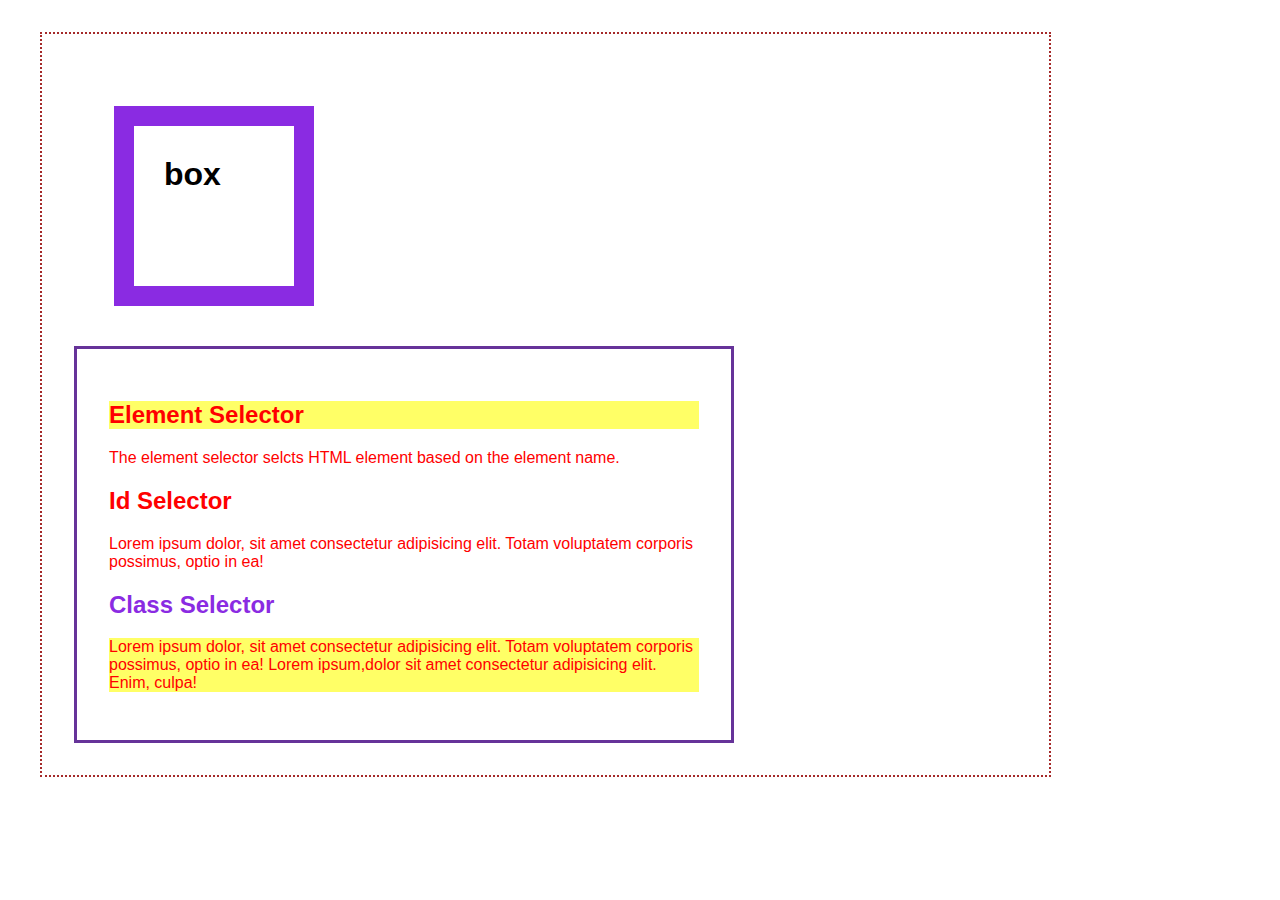
<file: practice2/index.html>
<!DOCTYPE html>
<html lang="en">
<head>
    <meta charset="UTF-8">
    <meta name="viewport" content="width=device-width, initial-scale=1.0">
    <title>Document</title>
    <style>
        *{
            font-family:Arial, Helvetica, sans-serif;
            box-sizing: border-box;
        }
       .box{
        width: 200px;
        height: 200px;
        border: 20px solid blueviolet;
        padding: 30px;
        margin: 40px;
       }
        .Element_Selector , .Id_Selector ,  .class_Selector {
        color: red;
        }
        .class_Selector h2{
           color: blueviolet; 
          
        }
        .class_Selector p{
            background-color: #ffff66;
        }
        .Element_Selector h2{
            background-color: #ffff66 ;
        }

        p:hover{
             color: aqua;
        }
        div{
            border: brown dotted 2px;
            /* div body kaa child hai toh woh uska 80% lega */
            width: 80%;
            padding: 2rem;
            margin: 2rem;
        }
        section{ 
            border: solid rebeccapurple 3px;
            /* section jo hai woh div kaa child hai toh div kei size kei 70% width       */
            width: 70%;
            padding: 2rem;
            margin-top: 2rem;
        }
        .box{
           /* color: transparent;
            text-shadow: 2px 2px 6px black;*/
            text-transform:lowercase;

        }

    </style>
</head>
<body>
    <div class="slow">
        <h1 class="box"> Box </h1>
        <section class="main">
            <articlle class="Element_Selector">
                <h2>Element Selector</h2>
                <p> The element selector selcts  HTML element based on the element name.</p>
            </articlle>
            <articlle class="Id_Selector">
                <h2>Id Selector</h2>
                <p>Lorem ipsum dolor, sit amet consectetur adipisicing elit. Totam voluptatem corporis possimus, optio in ea!</p>
            </articlle>
            <articlle class="class_Selector">
                <h2>Class Selector</h2>
                <p>Lorem ipsum dolor, sit amet consectetur adipisicing elit. Totam voluptatem corporis possimus, optio in ea! 
                    Lorem ipsum,dolor sit amet consectetur adipisicing elit. Enim, culpa!
                </p>
            </articlle>
        </section>
    </div>
</body>
</file>
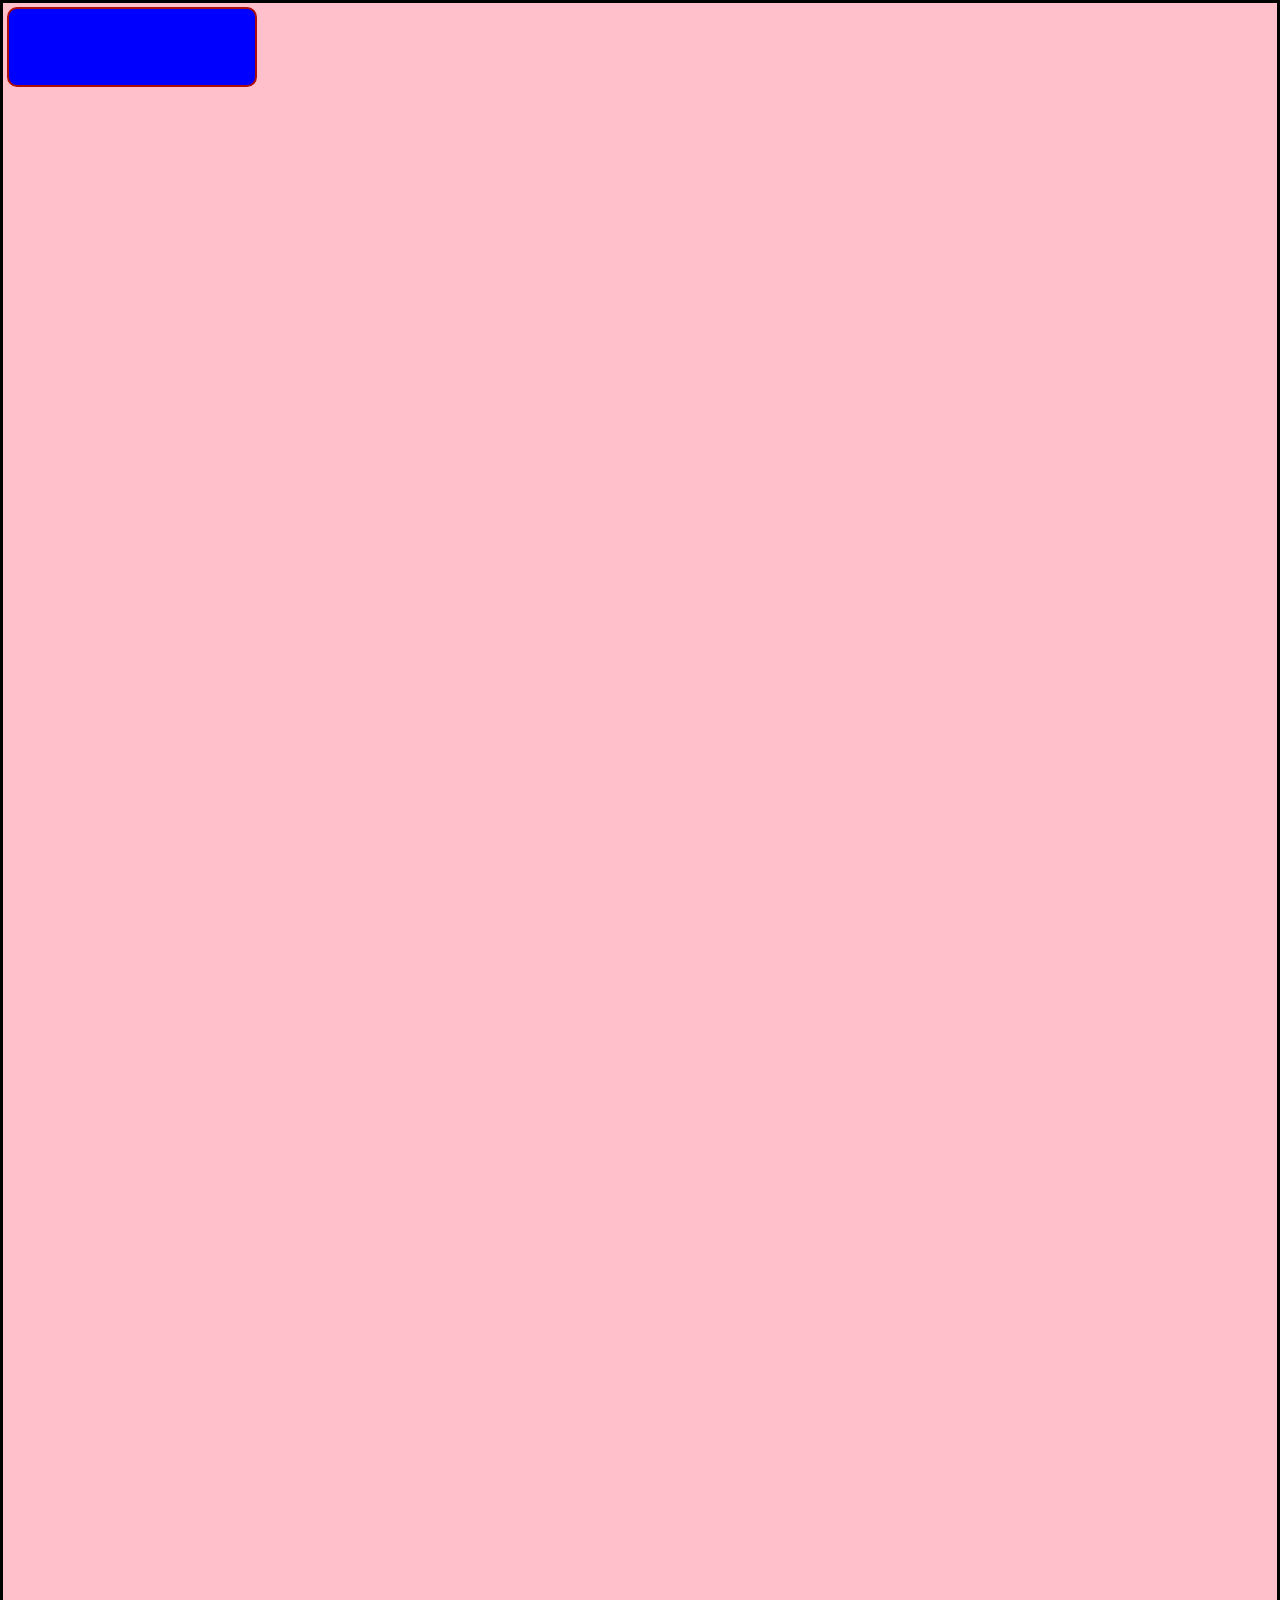
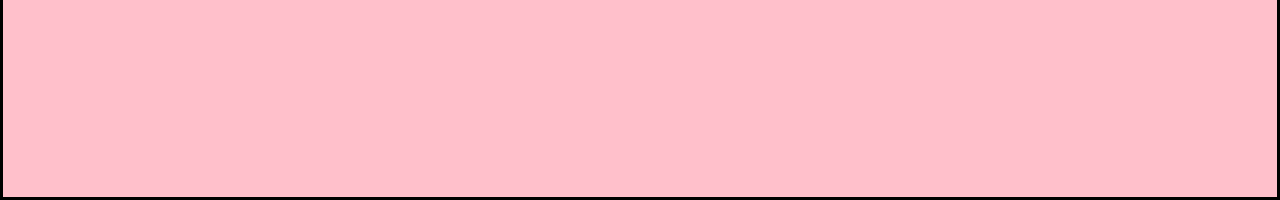
<file: practice1/animation.html>
<!DOCTYPE html>
<html lang="en">
<head>
    <meta charset="UTF-8">
    <meta name="viewport" content="width=device-width, initial-scale=1.0">
    <title>animation</title>
    <style>
        *{ 
            margin: 0;
            padding: 0;
            box-sizing: border-box;

        }
        .conatiner{
            background-color: pink;
            width: 100vw;
            height: 200vh;
            border: solid black 3px;
            
        }
        .box{
            width: 250px;
            height: 80px;
            background-color: blue;
            border: solid rgb(172, 13, 13) 2px;
            border-radius: 10px;
            margin: 4px;
            padding: 3px;
            position: relative;
            animation: 3s ease-in 1s infinite reverse both running slidin;
        }
        @keyframes slidin{
            
            from{
               top: 0;
               left: 0;
            }

            to{
                top: 0;
                left: 1200px;

            }
        }
    </style>
</head>
<body>
   <div class="conatiner">
    <div class="box"></div>

   </div> 
</body>
</html>
</file>
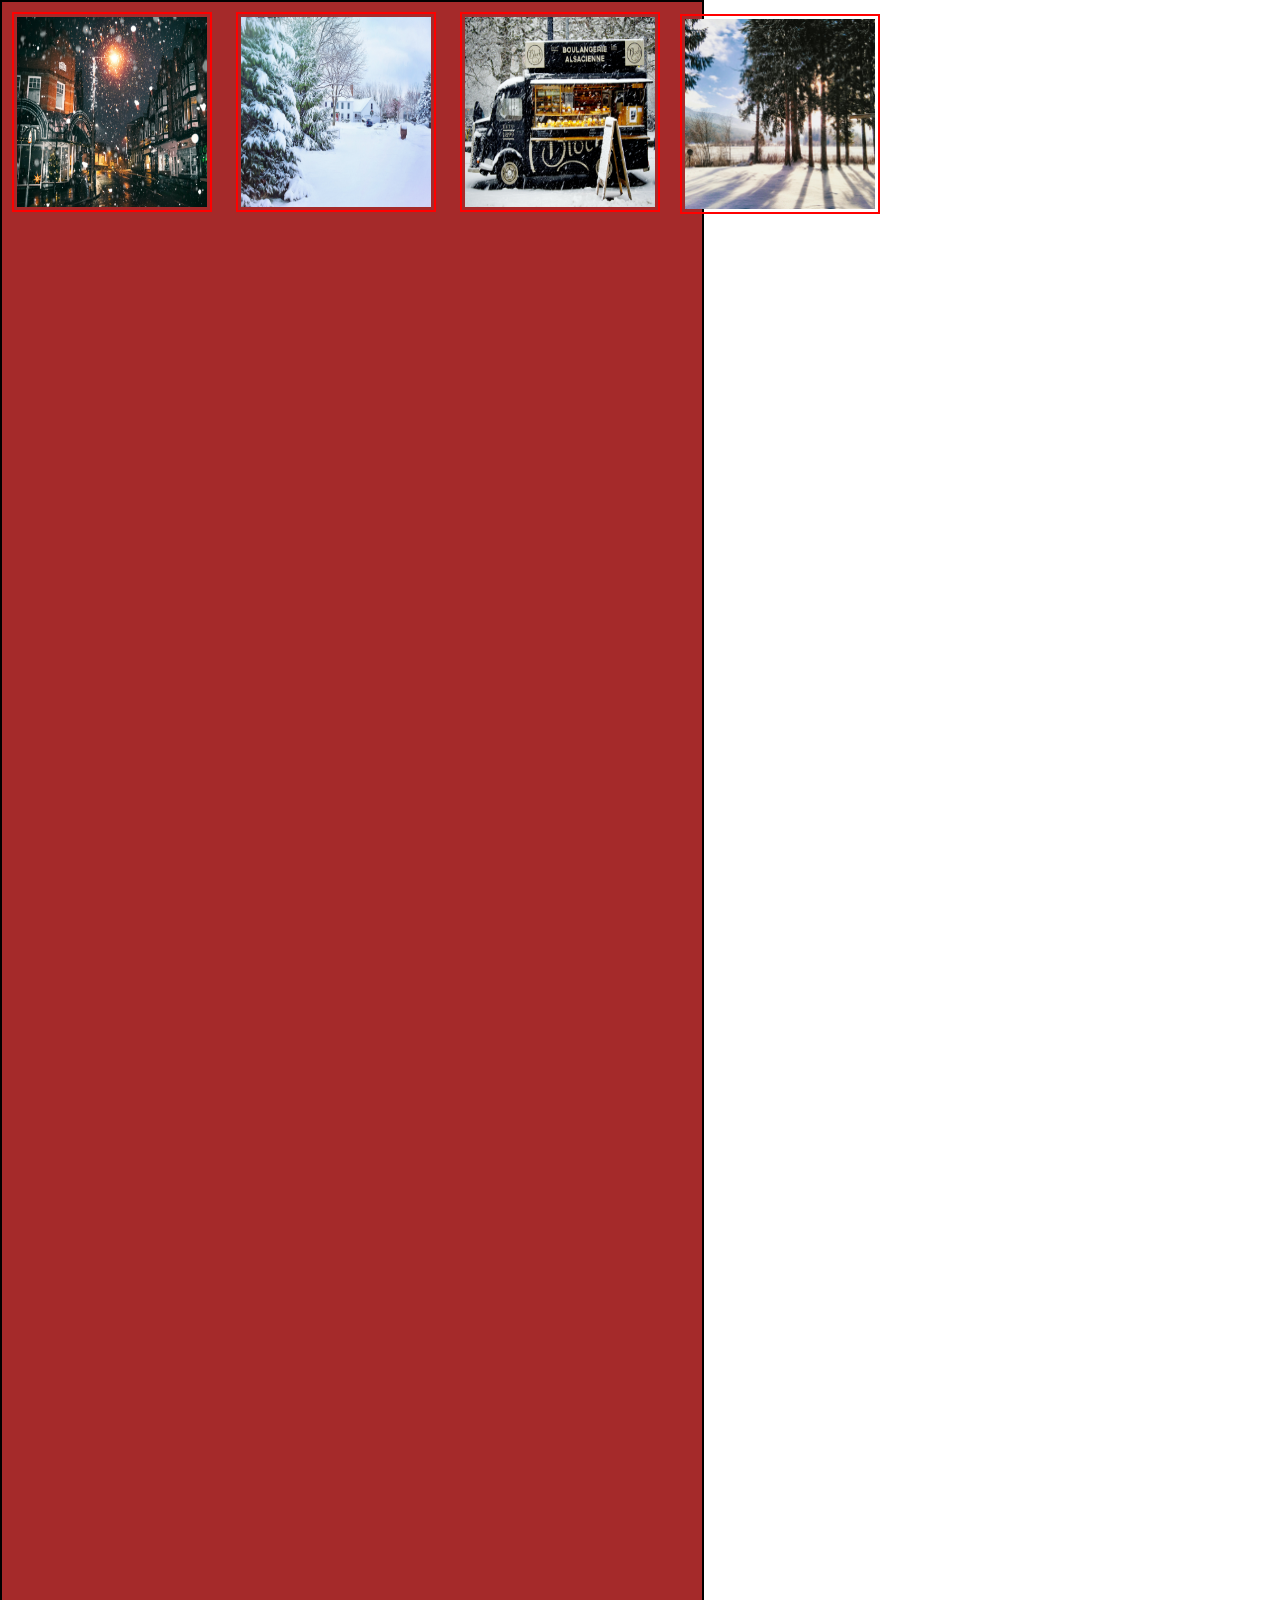
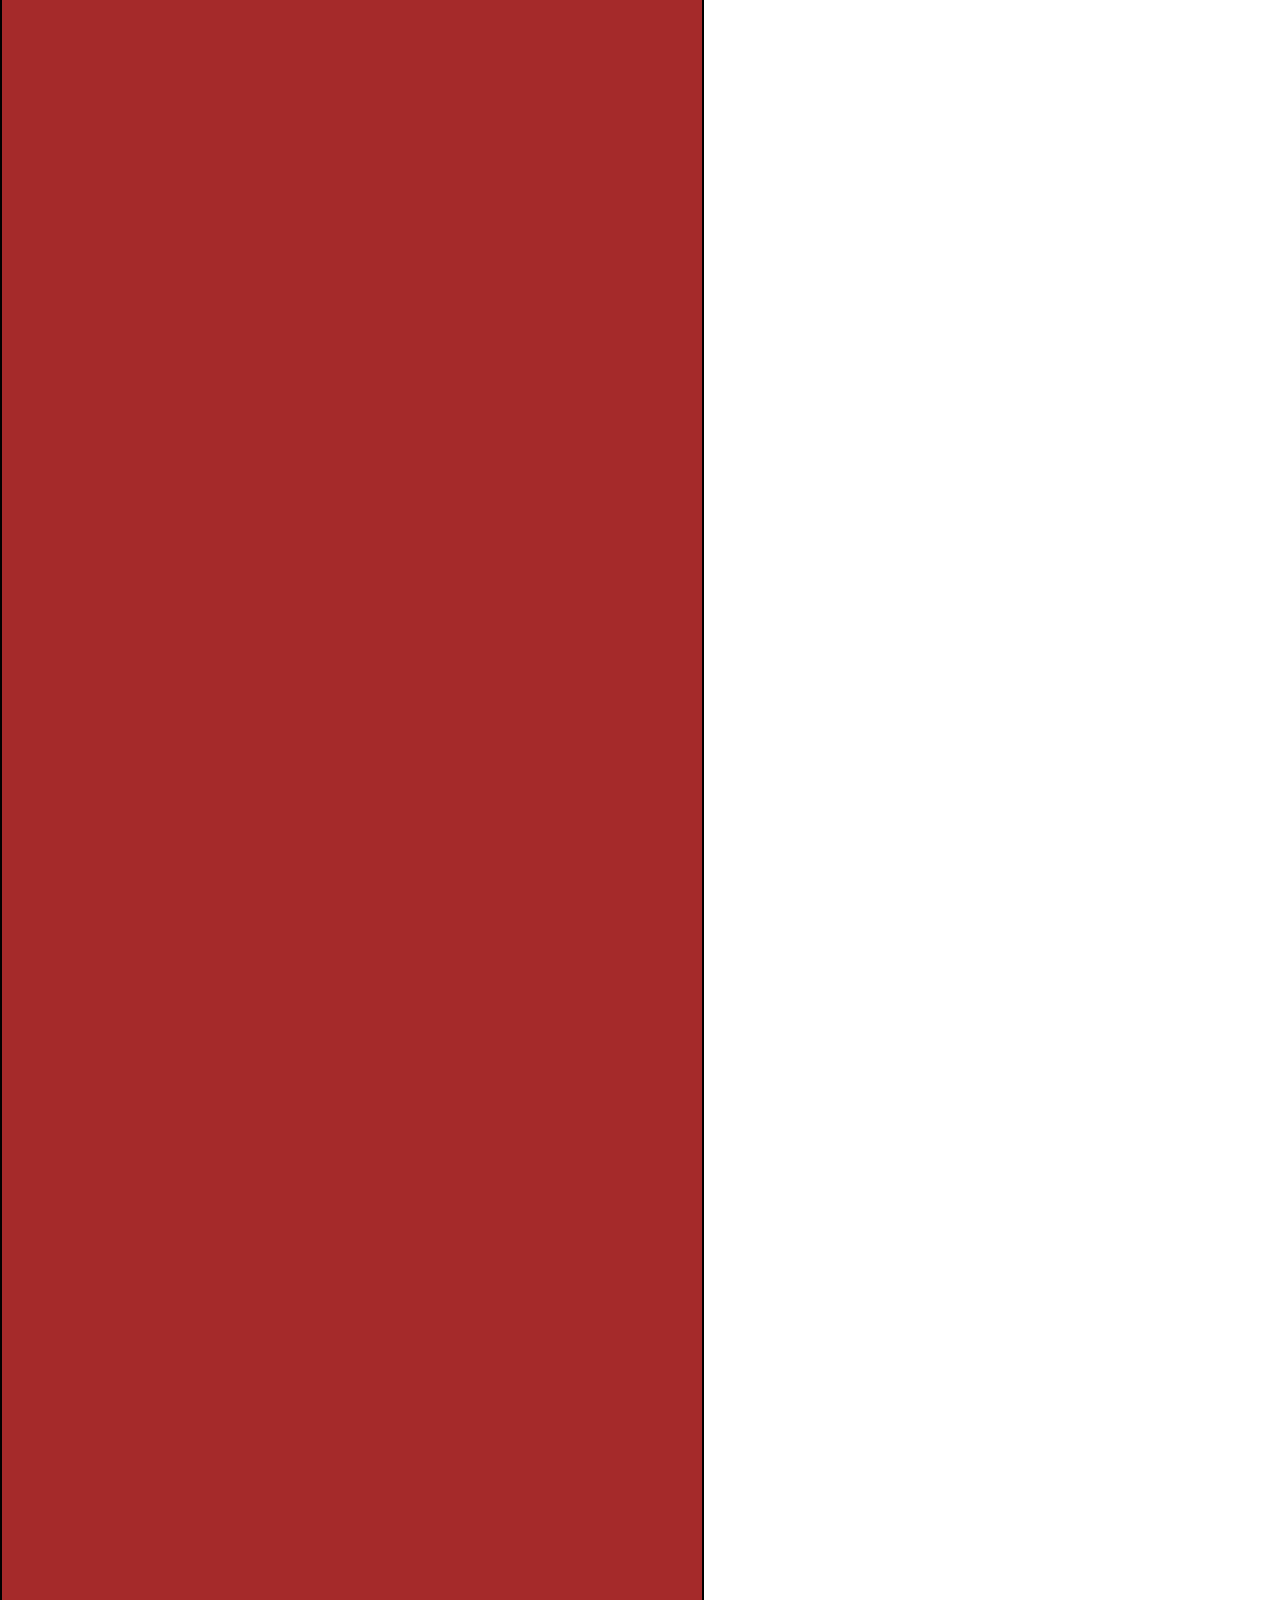
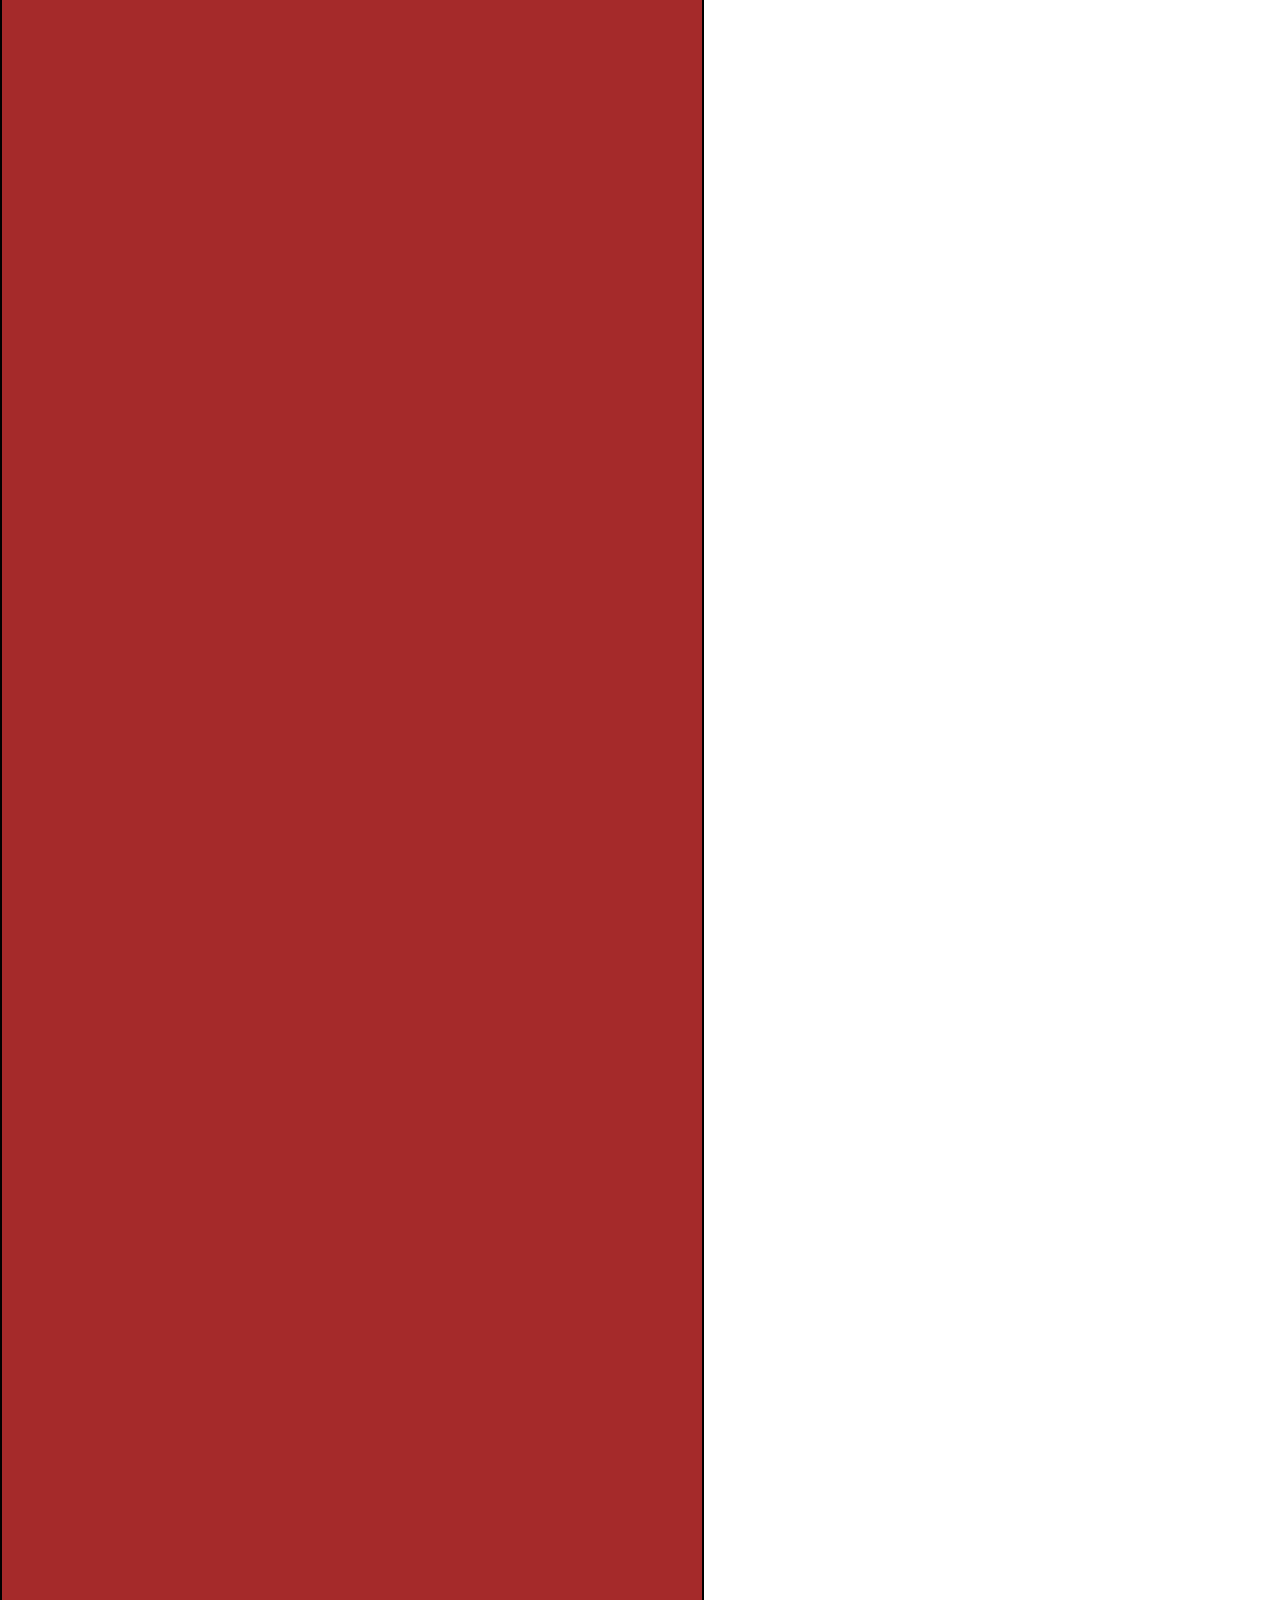
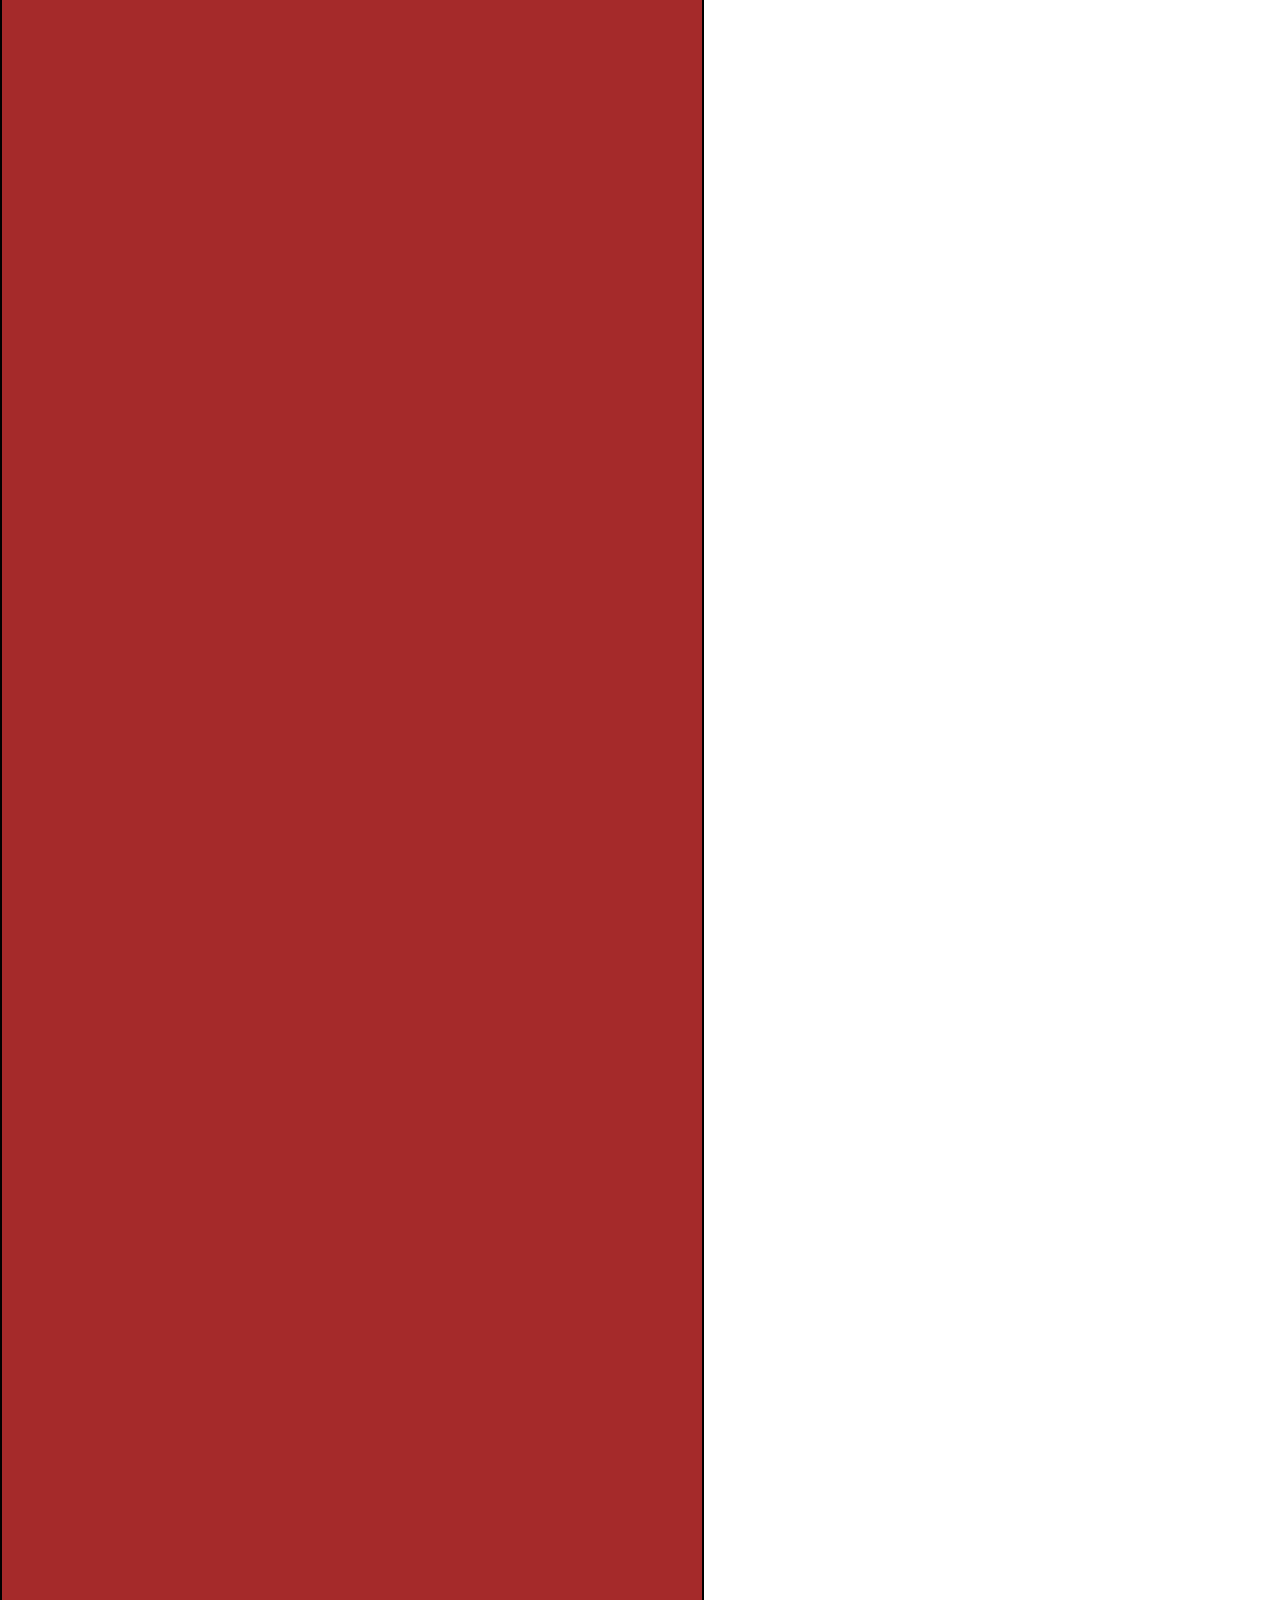
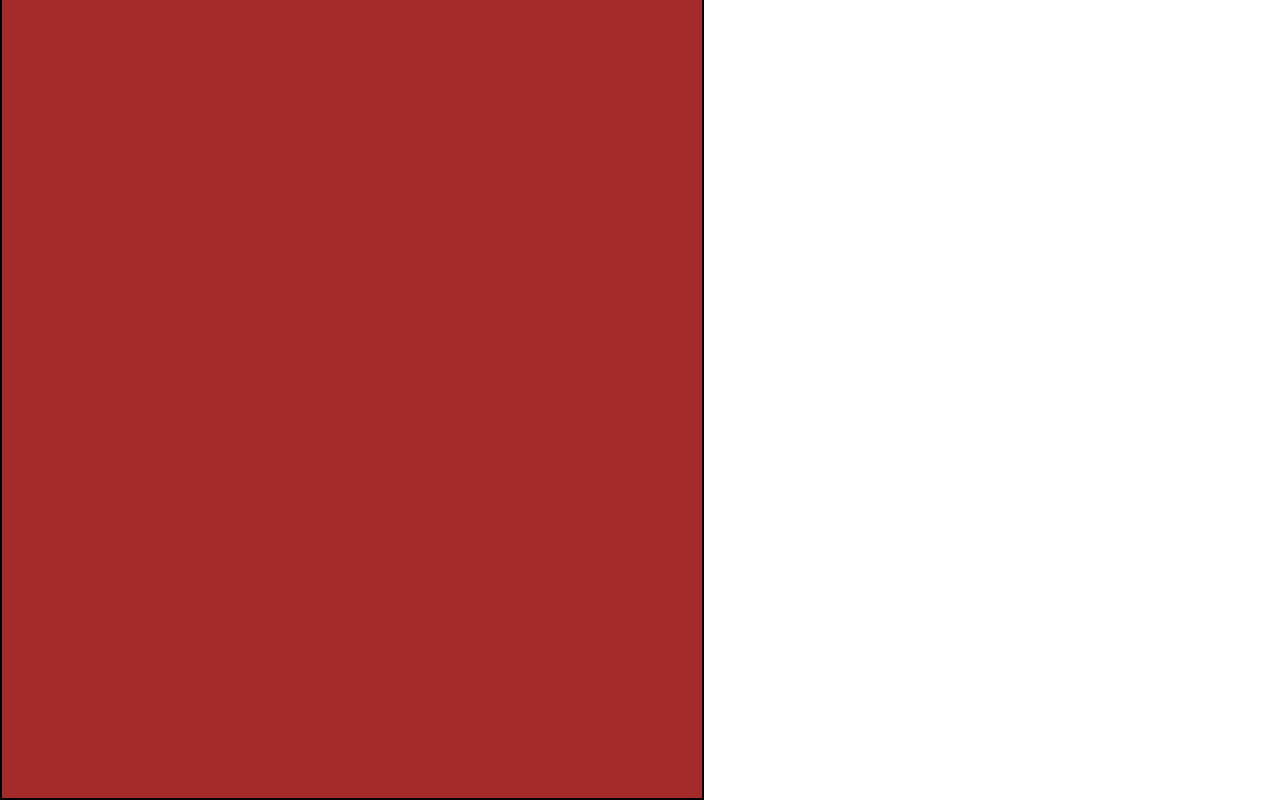
<file: practice1/boxmodel.html>
<!--
<!DOCTYPE html>
<html lang="en">
<head>
    <meta charset="UTF-8">
    <meta name="viewport" content="width=device-width, initial-scale=1.0">
    <title>Document</title>
    <style>
      
        h1{
           background-color: blueviolet;
           border: dotted 2px aqua;
           width: fit-content;
           border-radius : 5px;
           align-items: center;
          /* border-radius: 9px; 
          border-top-right-radius: 5px;
          
          border-top: aqua solid 2px;

          //isse tarah sei hum top,left,right,bottom
          mai use kar sakten hai jaha top hai waha left , right
          bottom likh sakten hai */ 
        }
        .firstclass{
            background-color: beige;
            border: solid black 3px;
            border-radius: 5px;
            width: 350px;
            padding: 30px 50px 70px 20px;
            margin: 20px 25px 30px 35px;
 
        }
        .secondclass{
            background-color: brown;
            border: solid black 3px;
        }
        .thirdclass{
            background-color: aquamarine;
            border: solid black 3px;
        }
       /*  this part is from 16th lecture( lecture on display)*/
       *{
            margin: 0;
            padding: 0;
            /* box sizing border-box
             use karne sei jo actual 
             box kaa size hai woh increase 
             nahi karega bss jab hum padding 
             use karenge tab content add hota 
             rahega and woh adjust hota rahega  */
             box-sizing: border-box;
        }
        /*  .box{
            width: 100px;
            height: 100px;
            border: solid aqua 1px;
            padding: 10px;
        }*/
        span{
            border: solid black 2px;
            width: 150px;
            height: 150px;
            margin: 15px;
            display: inline-block;
            padding: 40px;
            
        }


    </style>

</head>
<body>
    <h1> Welcome to Landing page </h1>
    <p class = "firstclass">Lorem ipsum dolor sit amet consectetur 
        adipisicing elit. Sequi minus adipisci
        fugit autem totam in eius laboriosam 
        tempore enim quasi sunt libero facilis, 
        debitis, accusamus hic velit nulla 
        consequatur quam!</p>
        <p class = "secondclass">Lorem ipsum dolor sit amet 
            consectetur adipisicing 
            elit. Possimus, minima!</p>
        <p class = "thirdclass">
        Lorem ipsum dolor sit amet.
        </p>
        <div class="box"> Welcome to codehelp</div>
         /* this part also from 16th lecture */
         <span> my name is priya sharma </span>
         <span>my name is shiva sharma</span>
</body>
</html>

-->
  
<!-- this portion is fr lecture on display -->
<!DOCTYPE html>
<html lang="en">
<head>
    <meta charset="UTF-8">
    <meta name="viewport" content="width=device-width, initial-scale=1.0">
    <title>Document</title>
    <style>
        *{
            margin: 0;
            padding: 0;
            box-sizing: border-box;
        }
        div{
            border: black 2px solid;
            height: 800vh;
            width: 55vw;
            background-color: brown;
        }
        img{
            margin : 10px;
            border: solid red 2px;
            padding: 3px;
        }
       /* .img2{
            position: absolute;
            top: 100px;
        }*/
        .img4{
            position: fixed;
           top: 4px;
        }
        .img3{
            position: sticky;
            top: 30 px;
        }
      
    </style>
</head>
<body>
    <div class="cout">
        <img 
        src="snow1.jpg"
        alt="phot1"
        width="200px"
        height="200px"
        class="img1"
        >

        <img 
        src="snow2.jpg" 
        alt="photo2"
        width="200px"
        height="200px"
        class="img2"
        >

        <img 
        src="snow3.jpg" 
        alt="photo3"
        width="200px"
        height="200px"
        class="img3"
        > 

        <img 
        src="snow4.jpg" 
        alt="photo4"
        width="200px"
        height="200px"
        class="img4 "
        >
    </div>
</body>
</html>
</file>
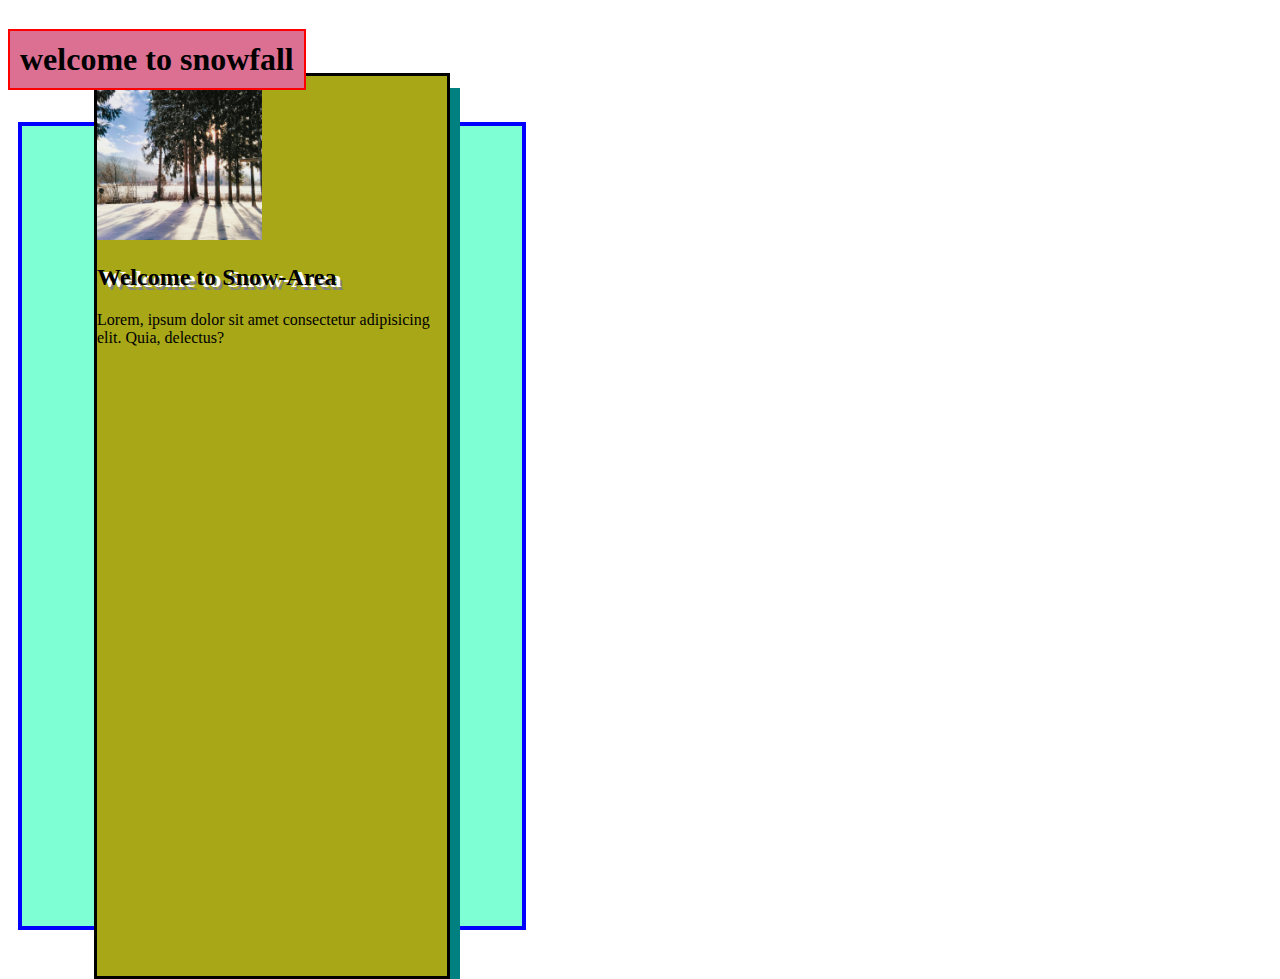
<file: practice1/flex.html>
<!DOCTYPE html>
<html lang="en">
<head>
    <meta charset="UTF-8">
    <meta name="viewport" content="width=device-width, initial-scale=1.0">
    <title>Document</title>
    <style>
        :root{
            --primary-color: teal;

        }
        .ew{
            background-color: aquamarine;
            border: blue 4px solid;
            width: 500px;
            height: 800px;
            margin: 10px;
            display: flex;
            flex-direction: row;
            justify-content: center;
            align-items: center;
        }
        .ox{
            background-color: rgb(167, 167, 24);
            border: black 3px solid;
            width: 250px;
            height: 900px;
            /* x-axis , y-axis , color*/
            box-shadow: 10px 15px  brown ;
            /*x-axis , y-axis , blur , color*/
            box-shadow: 10px 15px 5px rgb(204, 59, 124);
            /* x-axis , y-axis , blur , kitna mota border chaiye , color*/
            box-shadow: 10px 15px 5px 60px rgb(70, 19, 27);
            /*inside shadow*/
            box-shadow: inset 10px 15px 5px 40px pink;
            /*add multiple shadow  with the help of comma */
            box-shadow: 15px 10px tomato , 40px 30px 5px rgb(141, 62, 145);
            /*custom vairable: (par yeah braces kei andar hi use ho saktein hai uske bhar nahi 
            agr uske bhar us ekarna hai toh root mai define karna padega )*/
            --custom-width: 350px;
            width: var(--custom-width);
            box-shadow: 10px 15px var(--primary-color)  ; 

        }
        #head1{
            /*x-axis , y-axis , blur, motu border ,color)*/
            text-shadow: 5px 2px  white , 7px 5px grey;
            animation: 5s ease-in 1s infinite alternate none running mov ;
        }
  
       .hed{
            display: inline-block;
            border: 2px solid red;
            padding: 10px; 
            box-sizing: border-box;
            position: relative;
            background-color: palevioletred ;
           /* animation-name: move;
            animation-duration: 5s;
            animation-iteration-count: infinite;
            animation-delay: 0s;
            animation-direction:normal;
            animation-timing-function: linear;
            */

        }
        @keyframes mov {
            from{
                top: 600px;
                left: 1350px;
            }

            to{
                top: 800px;
                left: 0;

            }
            
        }

        

    </style>

  
</head>
<body>
    <div class="head">
        <h1 class="hed"> welcome to snowfall</h1>
    </div>

    <div class="ew">
        <div class="ox">
            <img src="snow4.jpg" alt="pic1" width="47%">
            <h2 id="head1"> Welcome to Snow-Area</h2>
            <p>Lorem, ipsum dolor sit amet 
                consectetur adipisicing elit. 
                Quia, delectus?</p>
               
        </div>
    </div>
    </body>
    </body>
    </html>



    <!--  STYLE WALA PART IDHAR LIKHA HAI TOH AGR YEAH WALA CODE CHALANA
        HO TOH YAHA SEI HATA LENA  <style>
     /*   .{
            box-sizing: border-box;
        }
   
        .container{
      background-color: blueviolet;
      border: solid blanchedalmond 5px;
      margin: 5px;
      padding: 5px;
      display: flex;
      flex-direction: row;
      width: 60%;

    }
    #rightbox{
       background-color: aquamarine;
       border: solid brown 5px;
       margin: 5px;
       padding: 5px;
       width: 27%;
       flex-direction: column;
    }
    #leftbox{
        background-color: chocolate;
        border: rgb(900, 990, 30) solid 5px;
        margin: 5px;
        padding: 5px;
        width: 77%;
    }
    p{
        border: solid red 2px;
    }
    @media(max-width:640px){
        .container{
            flex-direction: column;
        }
    }
    @media(max-width:640px){
       #leftbox{
        flex-direction: column;
       }
    }
    */
        </style>


    <div class="container">

        <div id="rightbox">
          <p> Text 1</p>
          <p> Text 2</p>
        </div>

        <div id="leftbox">
        <img src="snow1.jpg" alt="pic1" width="250px">
        </div>
    </div>
-->
</file>
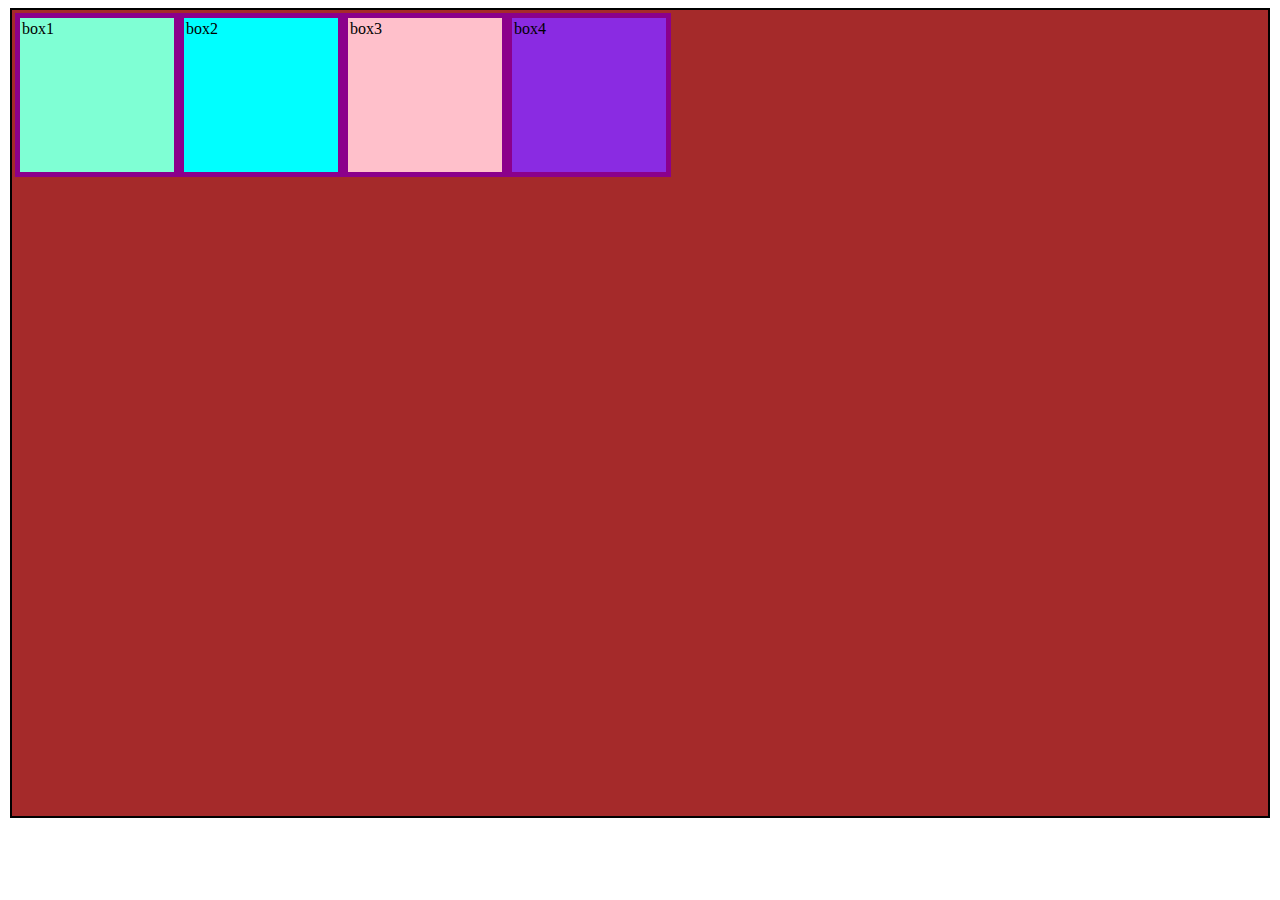
<file: practice1/sizeunit.html>
<!DOCTYPE html>
<html lang="en">
<head>
    <meta charset="UTF-8">
    <meta name="viewport" content="width=device-width, initial-scale=1.0">
    <title>Document</title>
    <style>
      /*  p{
            font-size: 2rem;
        }
        .container{
            font-size: 10px;
            border: solid black 2px;
            padding: 2px;
        }
        .box{
            font-size: 10em;
            border: solid red 2px;
            padding: 2em;
            margin: 1px;
        }
        */
        .cont{
            background-color: brown;
            border: solid black 2px;
            padding: 3px;
            margin: 2px;
            height: 800px;
            display: flex;
           /* flex-direction:column;
            flex-wrap: wrap;
            justify-content:space-evenly;
            align-items:start ;
            align-content:flex-start;
            */

        }
        .box{
            width: 150px;
            height: 150px;
            border: darkmagenta 5px solid;
            padding: 2px;
            margin: px;
        }
        #box1{
            background-color: aquamarine;
            /*order: 10;
            flex-shrink: 4px;
            align-self: center;*/
        }
        #box2{
            background-color: aqua;
           /* order: 700;*/
        }
        #box3{
            background-color: pink;
           /* order: 180;*/
        }
        #box4{
            background-color: blueviolet;
           /* order: 5000;*/
            /*flex-shrink: 700;*/
            /*flex-grow: 5;
            flex-basis: 200px;
            */
        }
    @media(min-width:640px){
        .cont{
            flex-direction: row;
        }
    }
    @media(max-width:640px){
        .cont{
            flex-direction: column;
        }
    }
    </style>
</head>
<body>
 <!--
    <p> hello ji </p>
    <div class="container">
        <div class="box">
            Welcome to code help 
        </div>
    </div>
-->

<!-- FLEX BOX CONTENT -->
<div class="cont">
    <div class="box" id="box1"> box1</div>
    <div class="box" id="box2"> box2</div>
    <div class="box" id="box3"> box3</div>
    <div class="box" id="box4"> box4</div>
   
</div>

</body>
</html>
</file>
